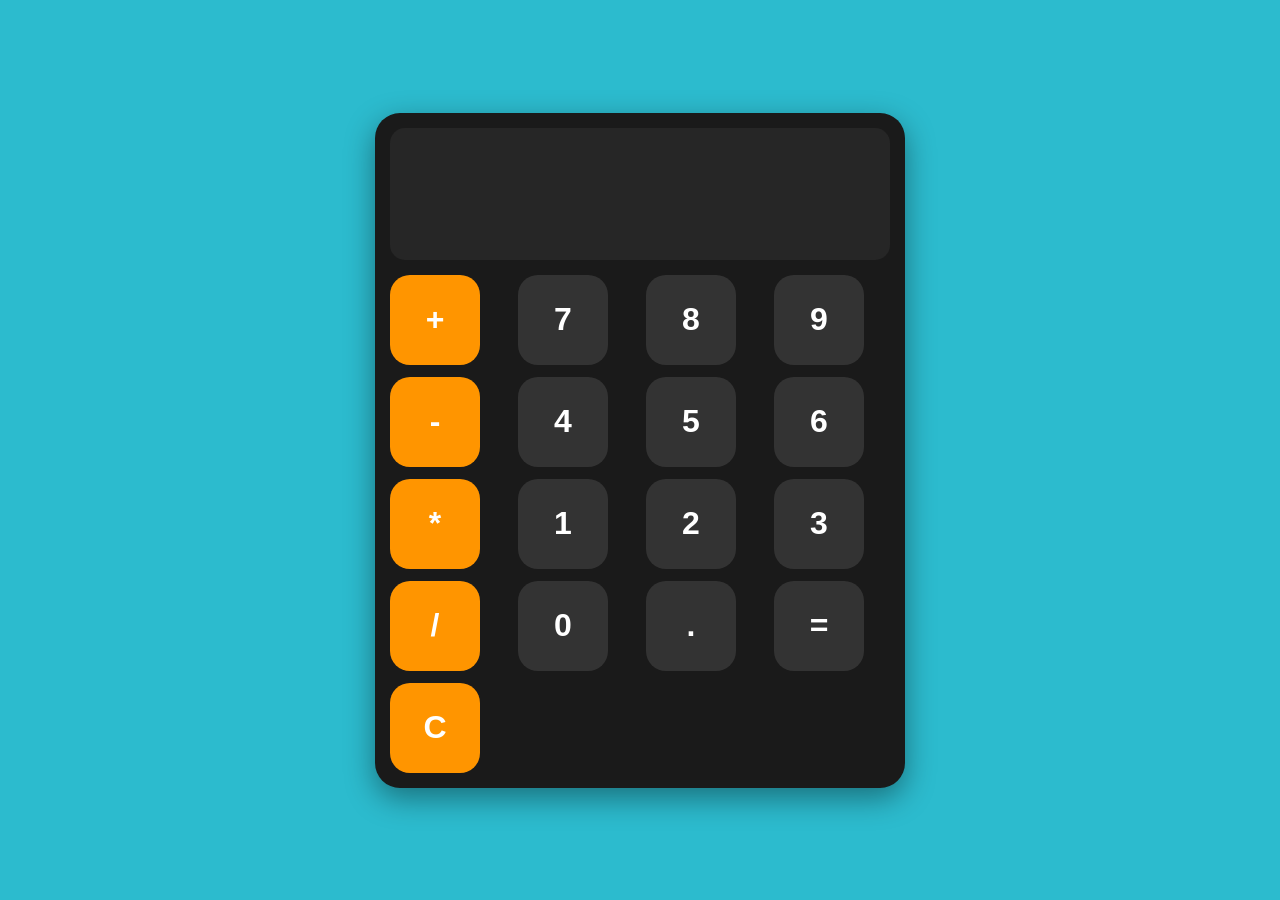
<file: Calculator/index.html>
<!DOCTYPE html>
<html lang="en">
<head>
    <meta charset="UTF-8">
    <meta name="viewport" content="width=device-width, initial-scale=1.0">
    <title>Document</title>
    <link rel="stylesheet" href="style.css">
</head>
<body>
    
    <div id="calculator">
        <input id="display" readonly>
        <div id="keys">
            <button onclick="appendtodisplay('+')"class="operator-btn">+</button>
            <button onclick="appendtodisplay('7')">7</button>
            <button onclick="appendtodisplay('8')">8</button>
            <button onclick="appendtodisplay('9')">9</button>
            <button onclick="appendtodisplay('-')"class="operator-btn">-</button>
            <button onclick="appendtodisplay('4')">4</button>
            <button onclick="appendtodisplay('5')">5</button>
            <button onclick="appendtodisplay('6')">6</button>
            <button onclick="appendtodisplay('*')"class="operator-btn">*</button>
            <button onclick="appendtodisplay('1')">1</button>
            <button onclick="appendtodisplay('2')">2</button>
            <button onclick="appendtodisplay('3')">3</button>
            <button onclick="appendtodisplay('/')"class="operator-btn">/</button>
            <button onclick="appendtodisplay('0')">0</button>
            <button onclick="appendtodisplay('.')">.</button>
            <button onclick="calculate()">=</button>
            <button onclick="cleardisplay()"class="operator-btn">C</button>
        </div>

    </div>
    <script src="index.js"></script>
</body>
</html>
</file>
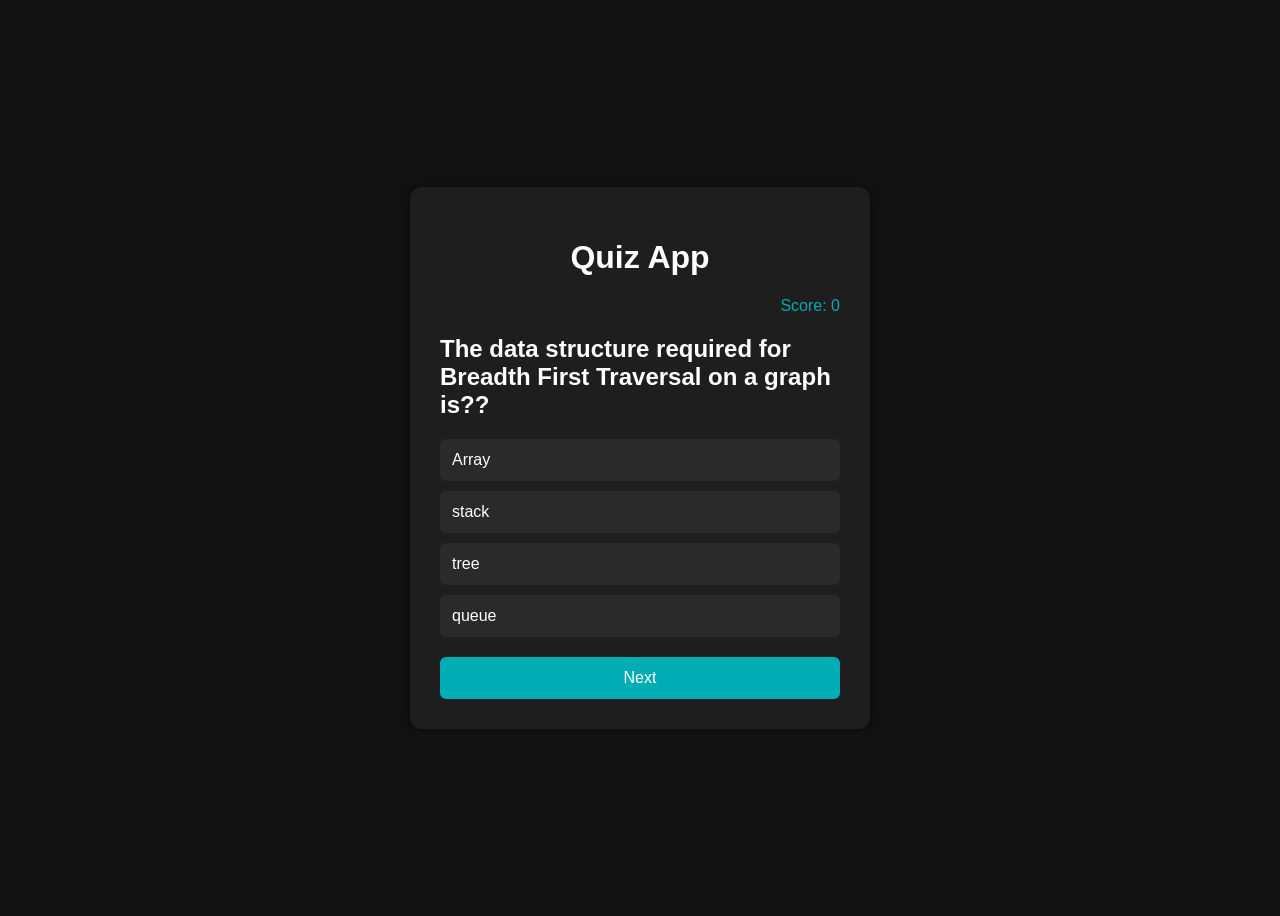
<file: Inovation Hackathon/index.html>
<!DOCTYPE html>
<html lang="en">
<head>
  <meta charset="UTF-8" />
  <meta name="viewport" content="width=device-width, initial-scale=1.0"/>
  <title>Quiz App</title>
  <link rel="stylesheet" href="style.css">
</head>
<body>
<!--q container-->
  <div class="quiz-container">

    <h1>Quiz App</h1>

    <p id="score">Score: 0</p>

    <h2 id="question">Question</h2>

    <div id="options"></div>

    <button id="nextBtn">Next</button>

    <button id="restartBtn" style="display:none;">Restart</button>

  </div>

  <script src="script.js"></script>

</body>
</html>
</file>
<file: Calculator/style.css>
body{
    margin: 0;
    display: flex;
    justify-content: center;
    align-items: center;
    height: 100vh;
    background-color: #2cbbce;
}

#calculator{
    font-family: Arial, sans-serif;
    background-color: #1a1a1a;
    border-radius: 25px;
    max-width: 500px;
    overflow: hidden;
    padding: 15px;
    box-shadow: 0 10px 30px rgba(0,0,0,0.4);
}

#display{
    width: 100%;
    padding: 20px;
    font-size: 5rem;
    border: none;
    outline: none;
    background-color: #262626;
    color: white;
    text-align: right;
    box-sizing: border-box;
    border-radius: 15px;
    margin-bottom: 15px;
}

#keys{
    display: grid;
    grid-template-columns: repeat(4,1fr);
    gap: 12px;
}

button{
    width: 90px;
    height: 90px;
    border-radius: 20px;
    border: none;
    background-color: #333333;
    color: white;
    font-size: 2rem;
    font-weight: bold;
    cursor: pointer;
    transition: 0.15s ease;
}

button:hover{
    background-color: #444444;
}

button:active{
    transform: scale(0.95);
    background-color: #555555;
}

.operator-btn{
    background-color: #ff9500;
    color: white;
}

.operator-btn:hover{
    background-color: #ffad33;
}

.operator-btn:active{
    background-color: #e68600;
}
</file>
<file: Inovation Hackathon/style.css>
body{
    font-family: Arial, sans-serif;
    background: #121212;
    color: white;
    display: flex;
    justify-content: center;
    align-items: center;
    height: 100vh;
}

.quiz-container{
    width: 400px;
    background: #1e1e1e;
    padding: 30px;
    border-radius: 12px;
    box-shadow: 0 0 10px rgba(0,0,0,0.5);
}

h1{
    text-align: center;
}

#score{
    text-align: right;
    color: #00adb5;
}

.option{
    background: #2a2a2a;
    padding: 12px;
    margin: 10px 0;
    border-radius: 6px;
    cursor: pointer;
    transition: 0.3s;
}

.option:hover{
    background: #00adb5;
}

.selected{
    background: #00adb5;
}
/*ani for button*/
button{
    width: 100%;
    padding: 12px;
    margin-top: 10px;
    border: none;
    border-radius: 6px;
    background: #00adb5;
    color: white;
    font-size: 16px;
    cursor: pointer;
    transition: 0.3s;
}

button:hover{
    background: #028f96;
}
</file>
